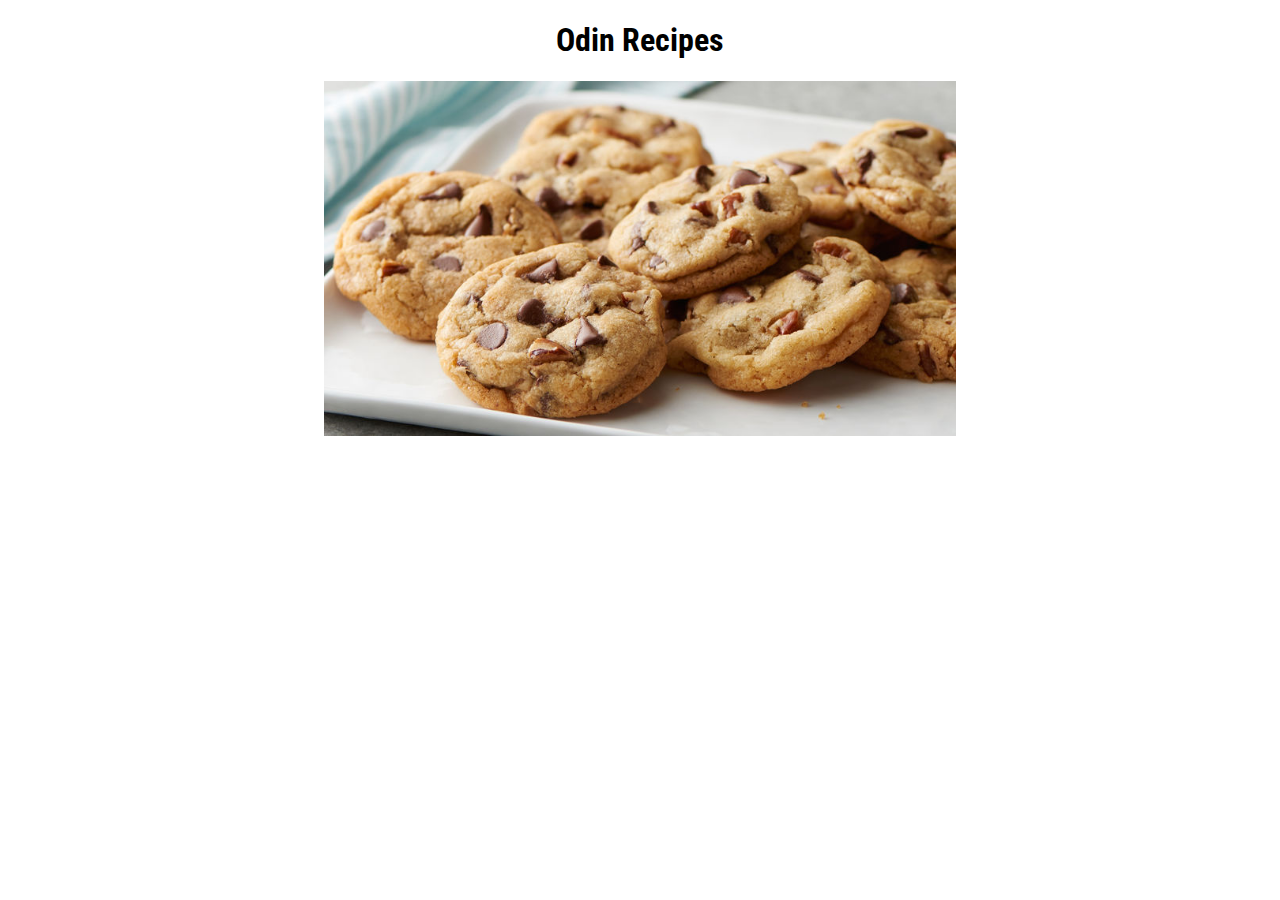
<file: index.html>
<!DOCTYPE html>
<html lang="en">
<head>
    <meta charset="UTF-8">
    <meta http-equiv="X-UA-Compatible" content="IE=edge">
    <meta name="viewport" content="width=device-width, initial-scale=1.0">
    <title>Document</title>
    <link rel="stylesheet" href="styles/style.css">
    <link href="https://fonts.googleapis.com/css2?family=Roboto+Condensed&display=swap" rel="stylesheet">
</head>
<body>
    <h1> Odin Recipes </h1>
    
    <a href="recipes/cookies.html"><img src="recipes-photos/cookies.jpg" alt="cookies"></a>
</body>
</html>
</file>
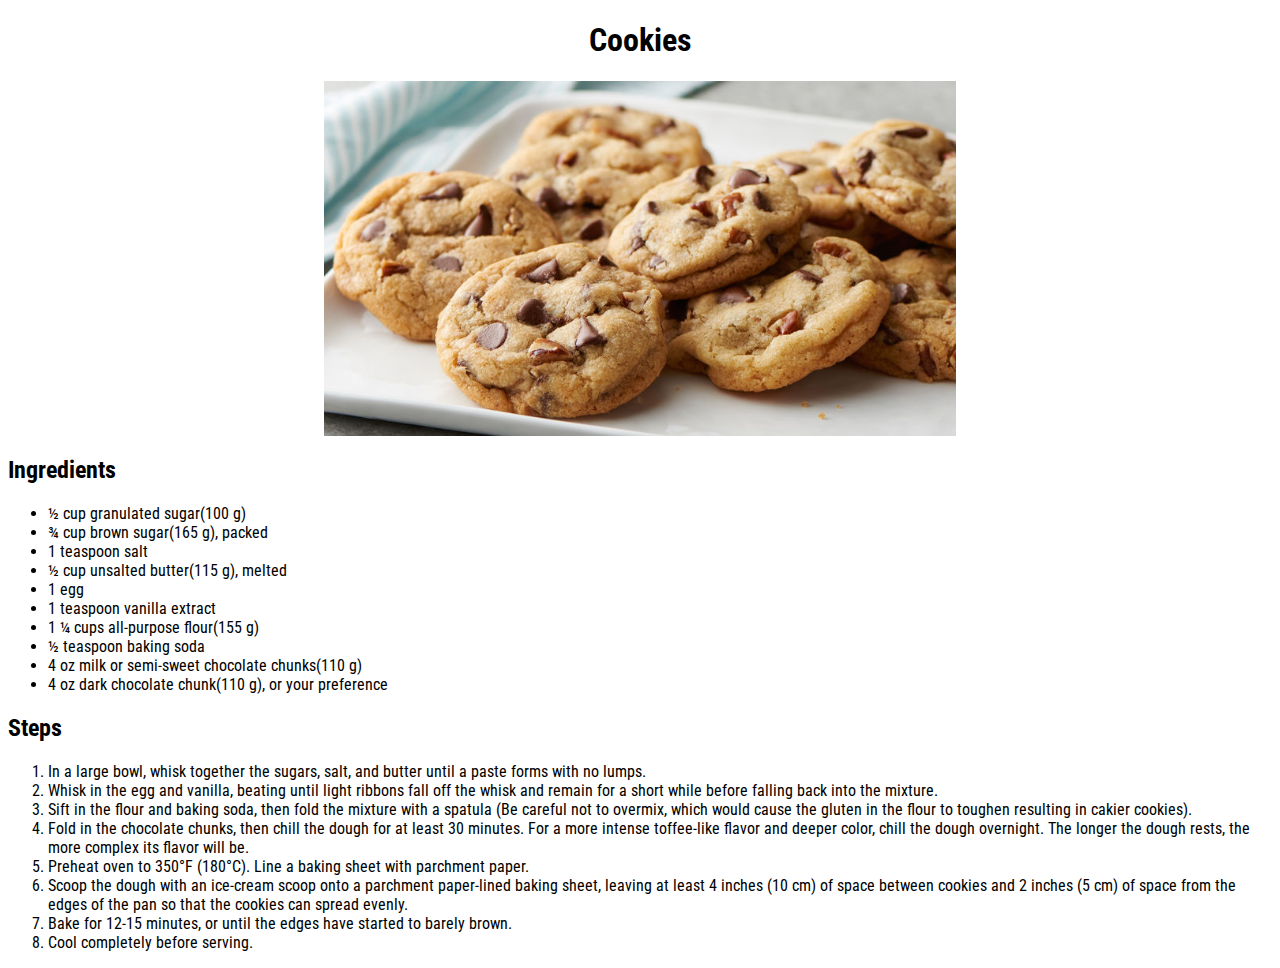
<file: recipes/cookies.html>
<!DOCTYPE html>
<html lang="en">
<head>
    <meta charset="UTF-8">
    <meta http-equiv="X-UA-Compatible" content="IE=edge">
    <meta name="viewport" content="width=device-width, initial-scale=1.0">
    <title>Cookies</title>
    <link rel="stylesheet" href="../styles/style.css">
    <link href="https://fonts.googleapis.com/css2?family=Roboto+Condensed&display=swap" rel="stylesheet">
</head>
<body>
    <h1> Cookies </h1>
    <div><img src="../recipes-photos/cookies.jpg"></div>
    

    <h2>Ingredients</h2>

        <ul>
            <li>½ cup granulated sugar(100 g)</li>
            <li>¾ cup brown sugar(165 g), packed</li>
            <li>1 teaspoon salt</li>
            <li>½ cup unsalted butter(115 g), melted</li>
            <li>1 egg</li>
            <li>1 teaspoon vanilla extract</li>
            <li>1 ¼ cups all-purpose flour(155 g)</li>
            <li>½ teaspoon baking soda</li>
            <li>4 oz milk or semi-sweet chocolate chunks(110 g)</li>
            <li>4 oz dark chocolate chunk(110 g), or your preference</li>
        </ul>

    <h2> Steps</h2>
        <ol>
            <li>In a large bowl, whisk together the sugars, salt, and butter until a paste forms with no lumps.</li>
            <li>Whisk in the egg and vanilla, beating until light ribbons fall off the whisk and remain for a short while before falling back into the mixture.</li>
            <li>Sift in the flour and baking soda, then fold the mixture with a spatula (Be careful not to overmix, which would cause the gluten in the flour to toughen resulting in cakier cookies).</li>
            <li>Fold in the chocolate chunks, then chill the dough for at least 30 minutes. For a more intense toffee-like flavor and deeper color, chill the dough overnight. The longer the dough rests, the more complex its flavor will be.</li>
            <li>Preheat oven to 350°F (180°C). Line a baking sheet with parchment paper.</li>
            <li>Scoop the dough with an ice-cream scoop onto a parchment paper-lined baking sheet, leaving at least 4 inches (10 cm) of space between cookies and 2 inches (5 cm) of space from the edges of the pan so that the cookies can spread evenly.</li>
            <li>Bake for 12-15 minutes, or until the edges have started to barely brown.</li>
            <li>Cool completely before serving.</li>

        </ol>



</body>
</html>
</file>
<file: styles/style.css>
* { 
    font-family: 'Roboto Condensed', sans-serif;
}

img {
    display: block;
    margin-left: auto;
    margin-right: auto;
    width: 50%;
}

h1 {
    text-align: center;
}

a.recipe {
    text-align: center;
}
</file>
